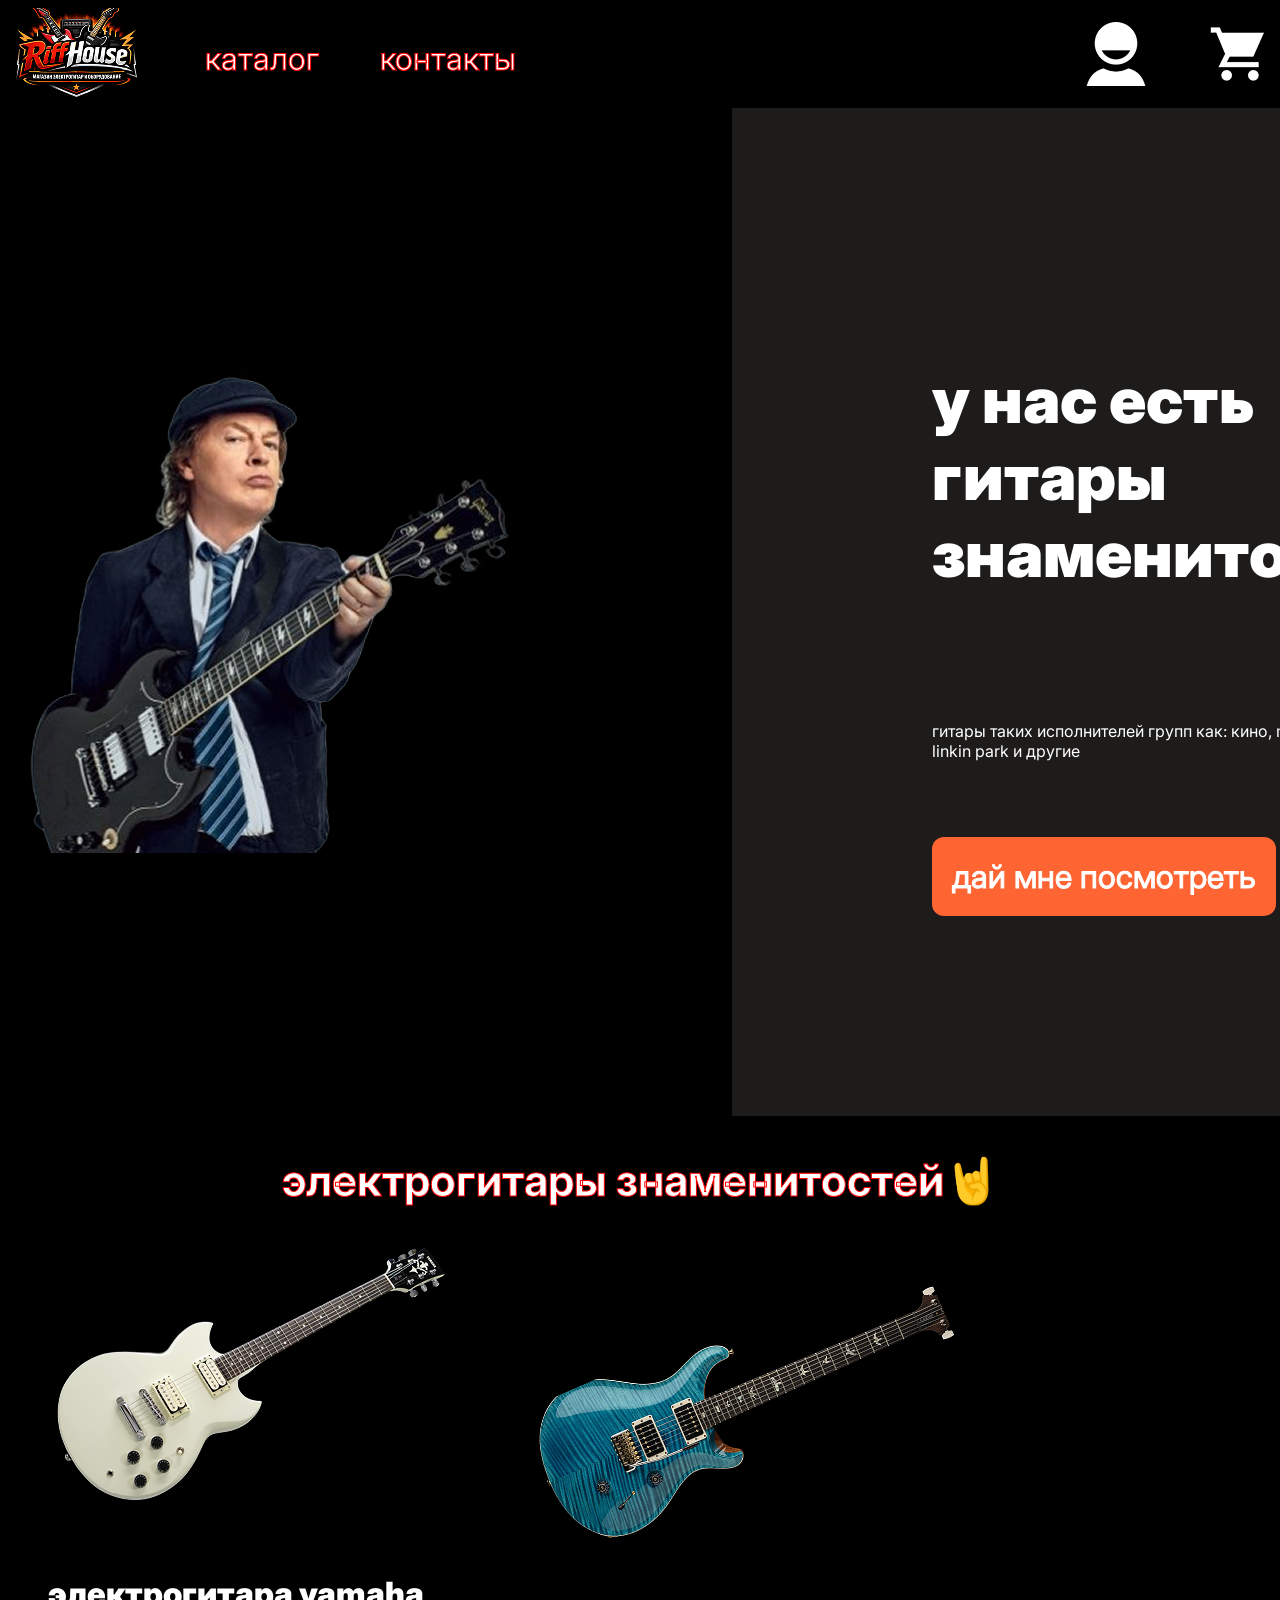
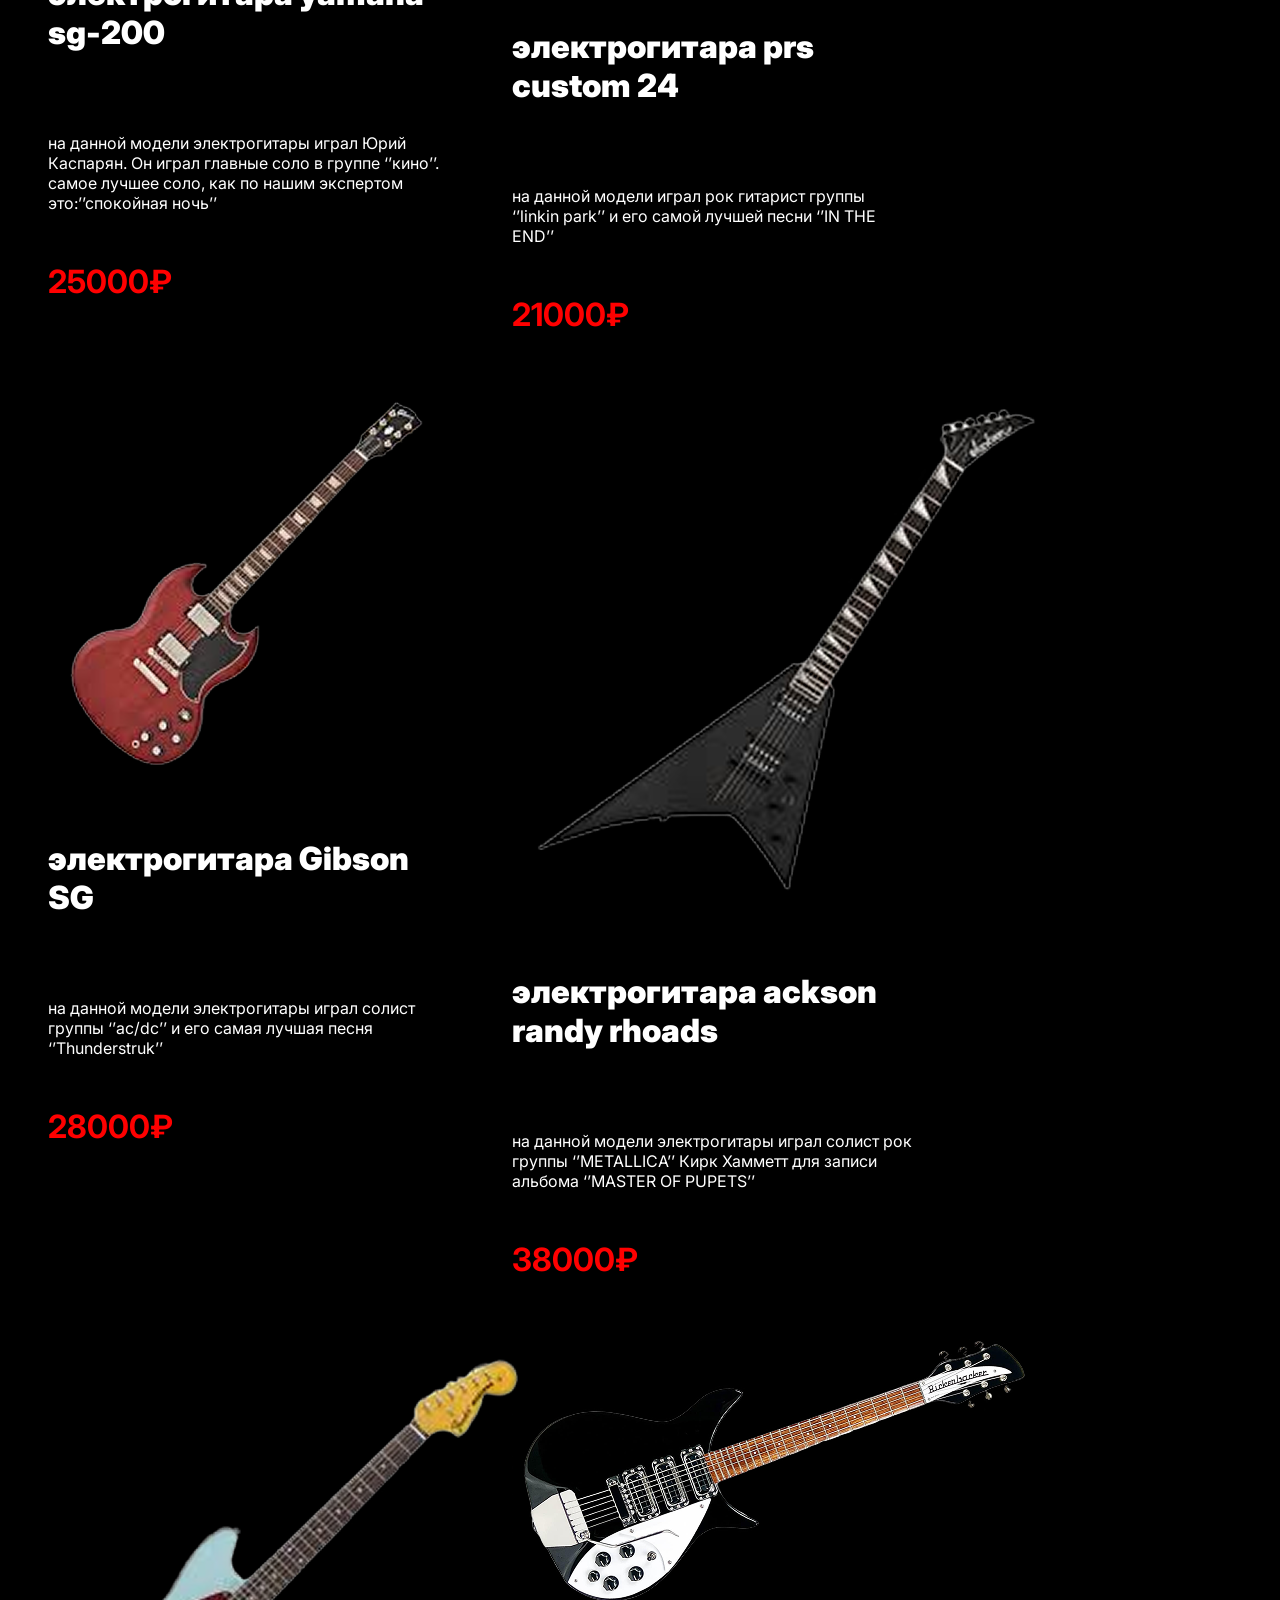
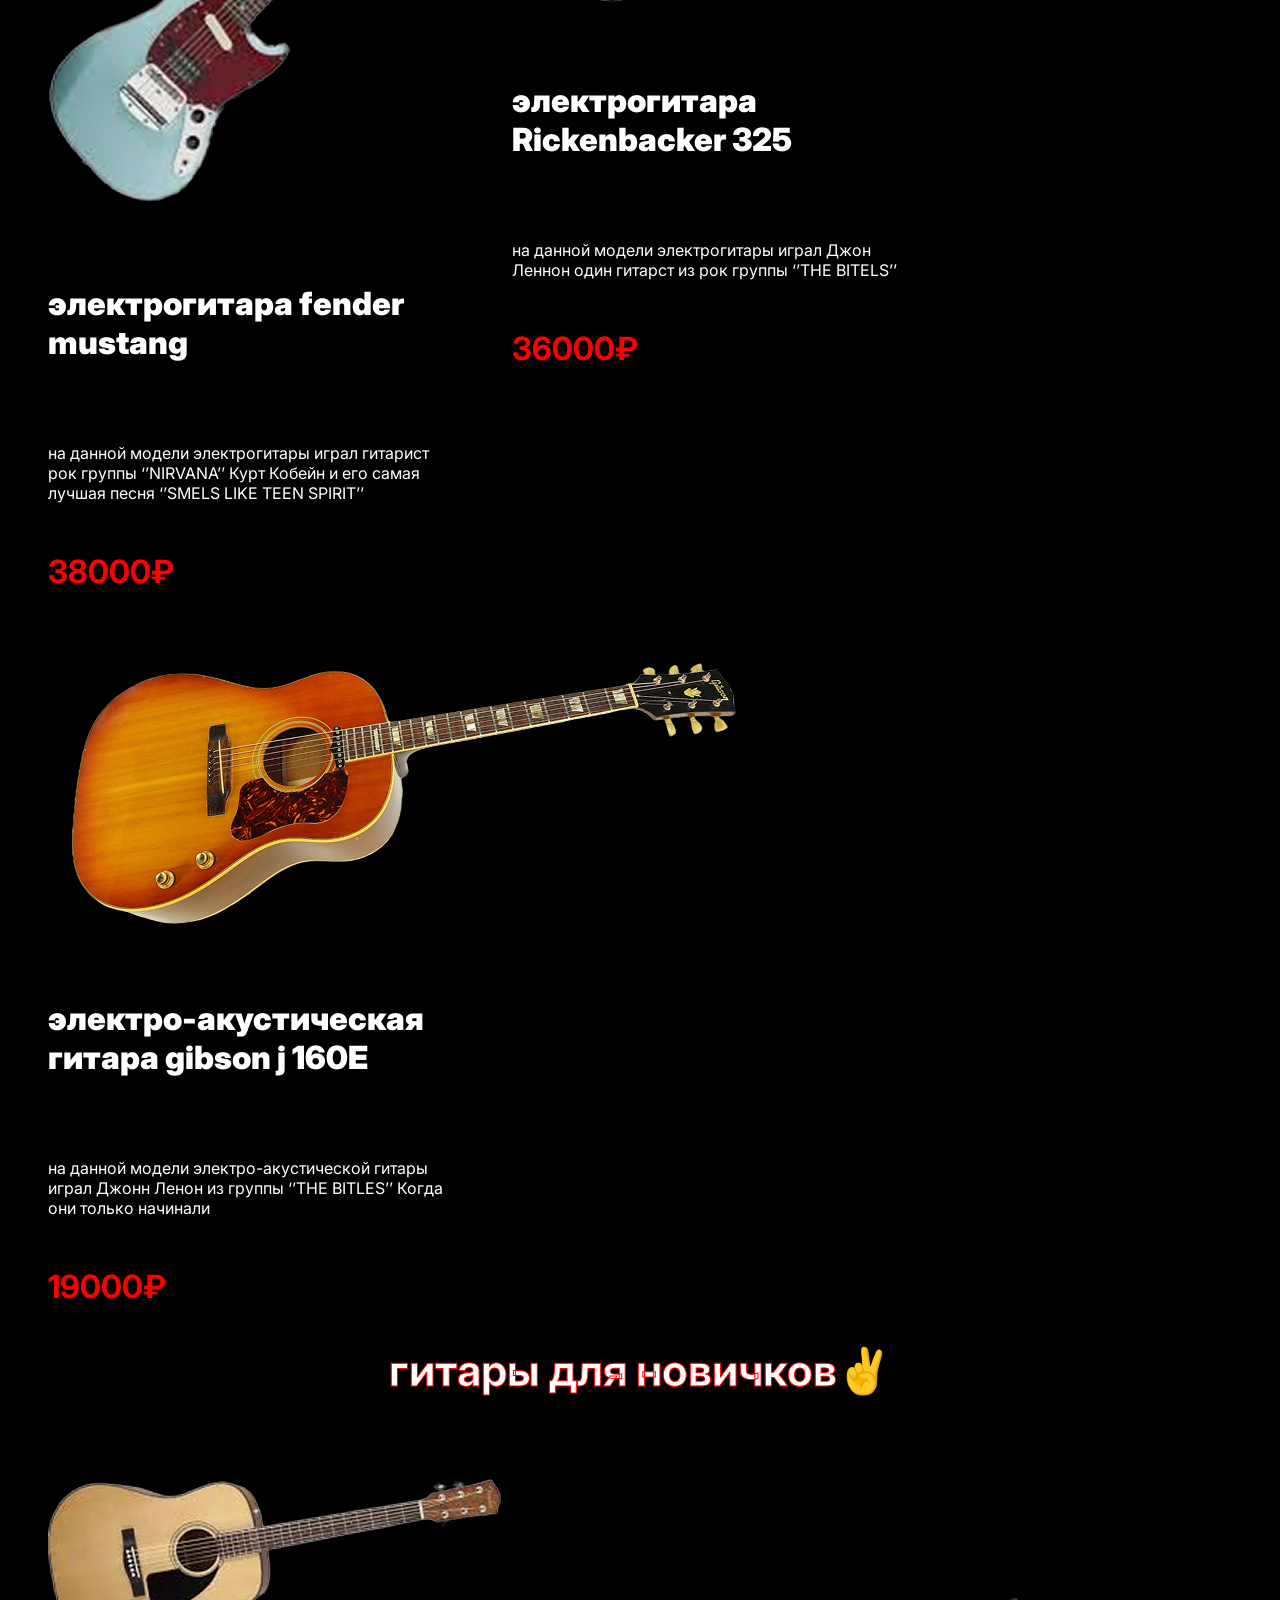
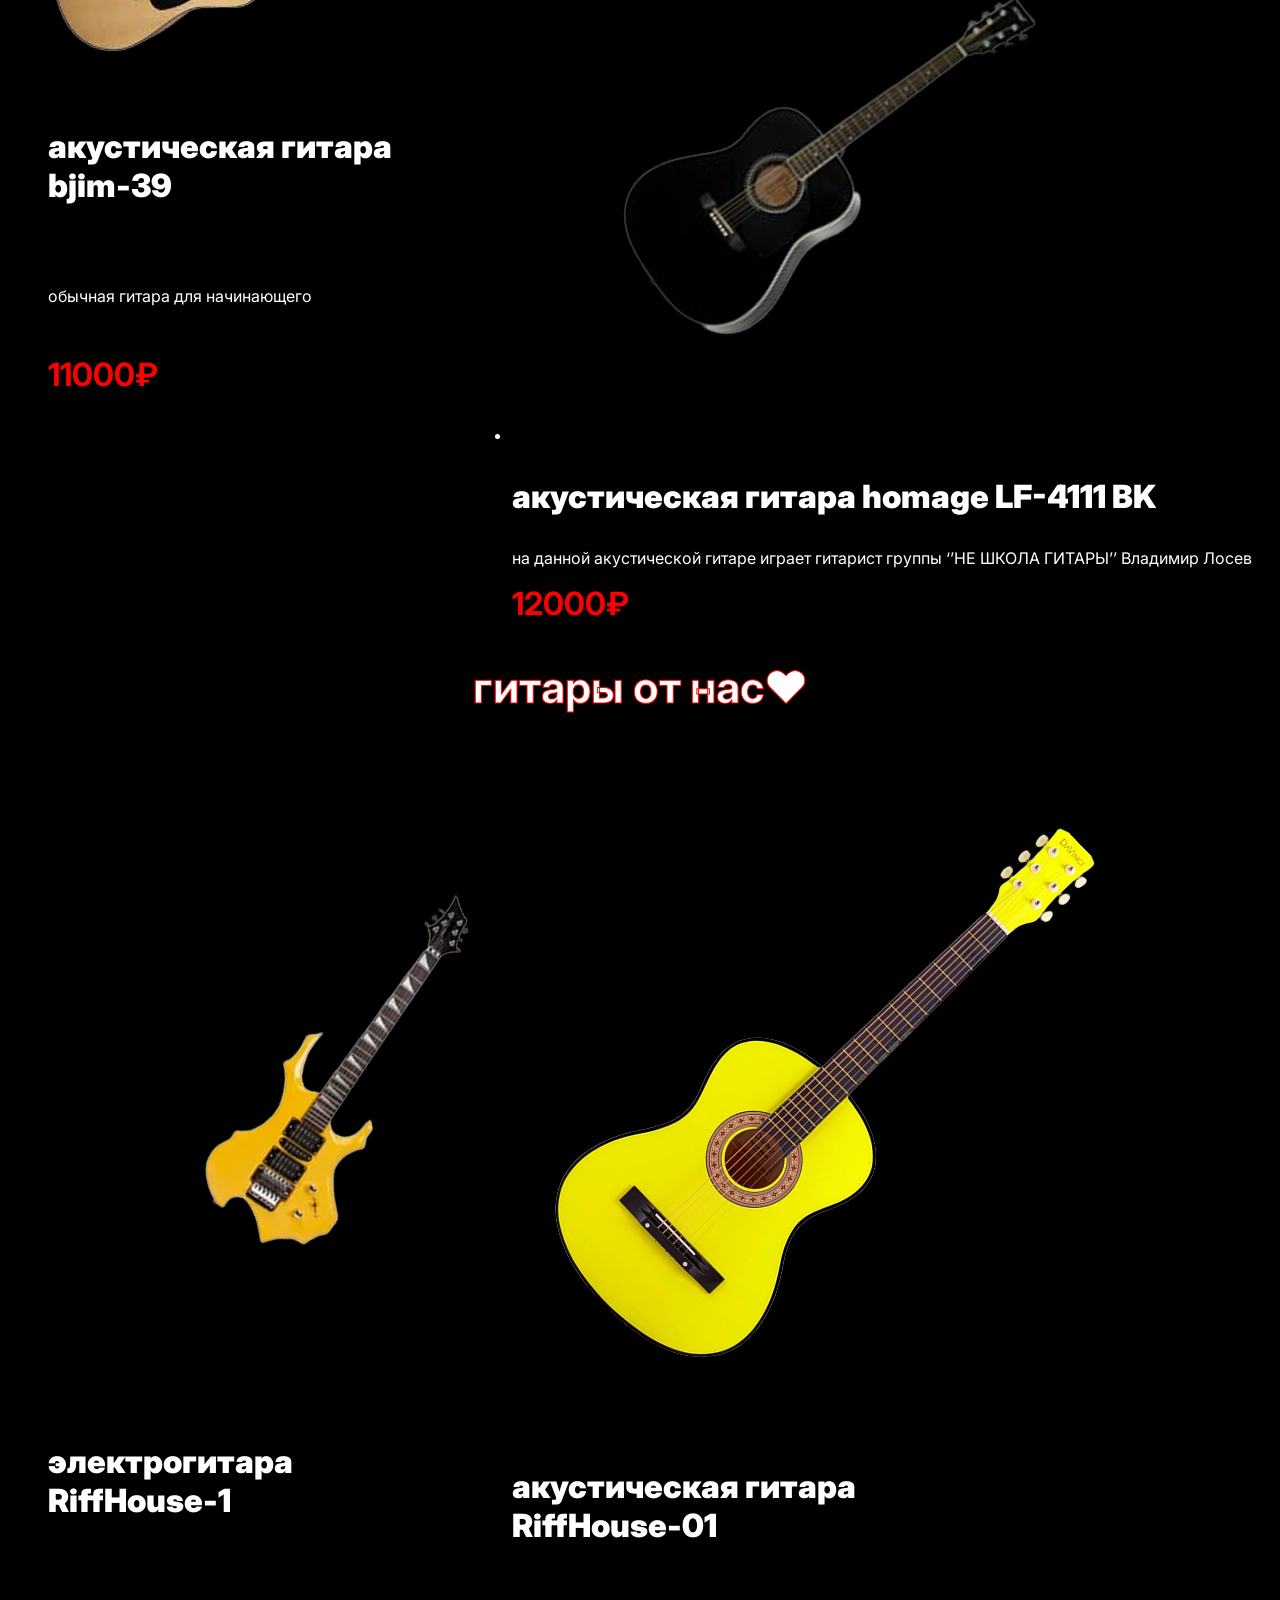
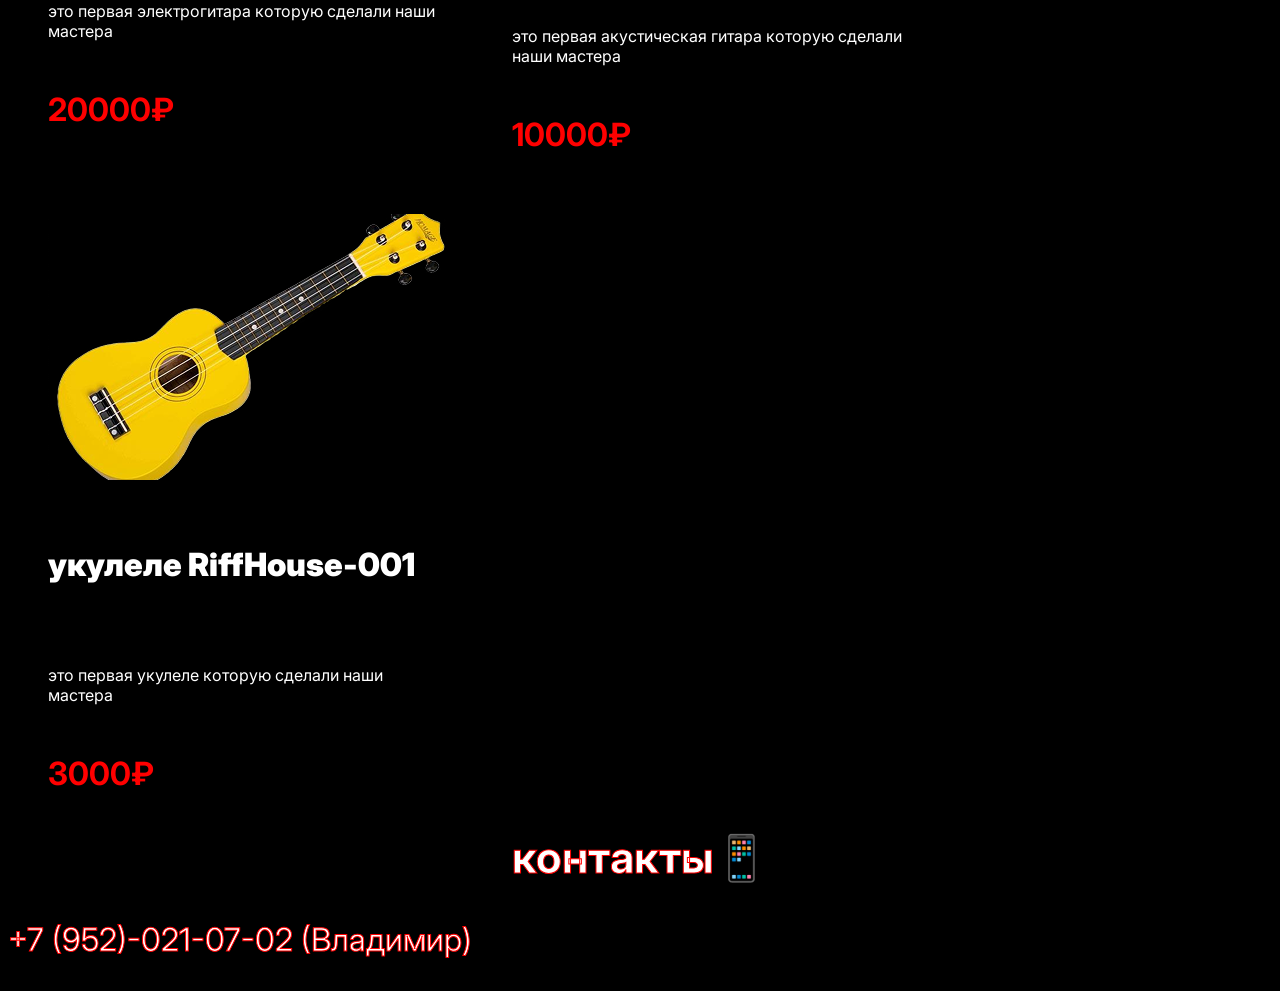
<file: index.html>
<!doctype html>
<html lang="en">
  <head>
    <!-- Yandex.Metrika counter -->
<script type="text/javascript">
    (function(m,e,t,r,i,k,a){
        m[i]=m[i]||function(){(m[i].a=m[i].a||[]).push(arguments)};
        m[i].l=1*new Date();
        for (var j = 0; j < document.scripts.length; j++) {if (document.scripts[j].src === r) { return; }}
        k=e.createElement(t),a=e.getElementsByTagName(t)[0],k.async=1,k.src=r,a.parentNode.insertBefore(k,a)
    })(window, document,'script','https://mc.yandex.ru/metrika/tag.js?id=109137619', 'ym');

    ym(109137619, 'init', {ssr:true, webvisor:true, clickmap:true, ecommerce:"dataLayer", referrer: document.referrer, url: location.href, accurateTrackBounce:true, trackLinks:true});
</script>
<noscript><div><img src="https://mc.yandex.ru/watch/109137619" style="position:absolute; left:-9999px;" alt="" /></div></noscript>
<!-- /Yandex.Metrika counter -->
    <meta charset="UTF-8" />
    <meta
      name="description"
      content=" купить электрогитару элекрагитара yamaha fender cort homage rockdale stratocaster гитара гитара акустическая укулеле комбик процессор бас гитара"
    />
    <meta name="author" content="Лосев Владимир Андреевич" />
    <meta name="copyright" content="Лосев Владимир Андреевич" />
    <title>RiffHouse-электрогитары</title>
    <link rel="stylesheet" href="style.css" />
  </head>
  <body>
    <header>
      <nav>
        <img src="IMG_8358 1.png" alt="" class="logo" />
        <a href=""> каталог </a>
        <a href=""> контакты</a>
      </nav>
      <div class="buttoms">
        <a href=""><img src="User Male.png" alt="" class="user" /></a>
        <a href=""><img src="Shopping Cart.png" alt="" class="cart" /></a>
      </div>
    </header>
    <main>
      <article class="bunner">
        <img src="bunner.png" alt="" class="bunner-photo" />
        <div class="bunner-text">
          <h1>у нас есть гитары знаменитостей!!!</h1>
          <p>
            гитары таких исполнителей групп как: кино, metallica, ac/dc,
            nirvana, linkin park и другие
          </p>
          <a href="" class="bunner-button">дай мне посмотреть</a>
        </div>
      </article>
      <article class="catalog">
        <h2>электрогитары знаменитостей🤘</h2>
        <ul class="catalog-list">
          <li class="catalog__item">
            <img src="Ce_gQ7Z0eAc.png" alt="" />
            <h3>электрогитара yamaha sg-200</h3>
            <p>
              на данной модели электрогитары играл Юрий Каспарян. Он играл
              главные соло в группе ‘’кино’’. самое лучшее соло, как по нашим
              экспертом это:’’спокойная ночь’’
            </p>
            <span class="price">25000₽</span>
          </li>
          <li class="catalog__item">
            <img src="image 2.png" alt="" />
            <h3>электрогитара prs custom 24</h3>
            <p>
             на данной модели играл рок гитарист группы ‘’linkin park’’ и его самой лучшей песни ‘’IN THE END’’
            </p>
            <span class="price">21000₽</span>
          </li>
          <li class="catalog__item">
            <img src="3.png" alt="" />

            <h3>электрогитара  Gibson SG</h3>
            <p>
             на данной модели электрогитары играл солист группы ‘’ac/dc’’ и его самая лучшая песня ‘’Thunderstruk’’
            </p>
            <span class="price">28000₽</span>
          </li>
          <li class="catalog__item">
            <img src="4.png" alt="" />
            <h3>электрогитара ackson randy rhoads</h3>
            <p>
              на данной модели электрогитары играл солист рок группы ‘’METALLICA’’ Кирк Хамметт для записи альбома ‘’MASTER OF PUPETS’’
            </p>
            <span class="price">38000₽</span>
          </li>
          <li class="catalog__item">
            <img src="5.png" alt="" />
            <h3>электрогитара fender mustang</h3>
            <p>
              на данной модели электрогитары играл гитарист рок группы ‘’NIRVANA’’ Курт Кобейн и его самая лучшая песня ‘’SMELS LIKE TEEN SPIRIT’’
            </p>
            <span class="price">38000₽</span>
          </li>
          <li class="catalog__item">
            <img src="6.png" alt="" />
            <h3>электрогитара  Rickenbacker 325</h3>
            <p>
              на данной модели электрогитары играл Джон Леннон один гитарст из рок группы ‘’THE BITELS’’
            </p>
            <span class="price">36000₽</span>
          </li>
          <li class="catalog__item">
            <img src="7.png" alt="" />
            <h3>электро-акустическая гитара gibson j 160E</h3>
            <p>
              на данной модели электро-акустической гитары играл Джонн Ленон из группы ‘’THE BITLES’’ Когда они только начинали
            </p>
            <span class="price">19000₽</span>
          </li>
        </ul>
        <h2> гитары для новичков✌️</h2>
        <ul class="catalog-list"> 
          <li class="catalog__item">
            <img src="bjim.png" alt="" />

            <h3>акустическая гитара bjim-39</h3>
            <p>
              обычная гитара для начинающего
            </p>
            <span class="price">11000₽</span>
           
          </li>  
          <li>  <img src="9.png" alt="" />
            <h3>акустическая гитара homage LF-4111 BK</h3>
            <p>
              на данной акустической гитаре играет гитарист группы ‘’НЕ ШКОЛА ГИТАРЫ’’ Владимир Лосев
            </p>
            <span class="price">12000₽</span>
          </li>
        </ul>
        <h2> гитары от нас❤️</h2>
        <ul class="catalog-list"> 
          <li class="catalog__item">
            <img src="10.png" alt="" />

            <h3>электрогитара RiffHouse-1</h3>
            <p>
              это первая электрогитара которую сделали наши мастера 
            </p>
            <span class="price">20000₽</span>
            <li class="catalog__item">
            <img src="11.png" alt="" />

            <h3>акустическая гитара RiffHouse-01</h3>
            <p>
              
              это первая акустическая  гитара которую сделали наши мастера 
            </p>
            <span class="price">10000₽</span>
            <li class="catalog__item">
            <img src="12.png" alt="" />

            <h3>укулеле RiffHouse-001</h3>
            <p>
              это первая укулеле которую  сделали наши мастера 
            </p>
            <span class="price">3000₽</span>
      </article>
    </main>
    <footer>
      <h2> контакты📱</h2>
      <div class="footer-phone">
        <p>
          +7 (952)-021-07-02 (Владимир)
        </p>
      </div>
    </footer>
  </body>
</html>
</file>
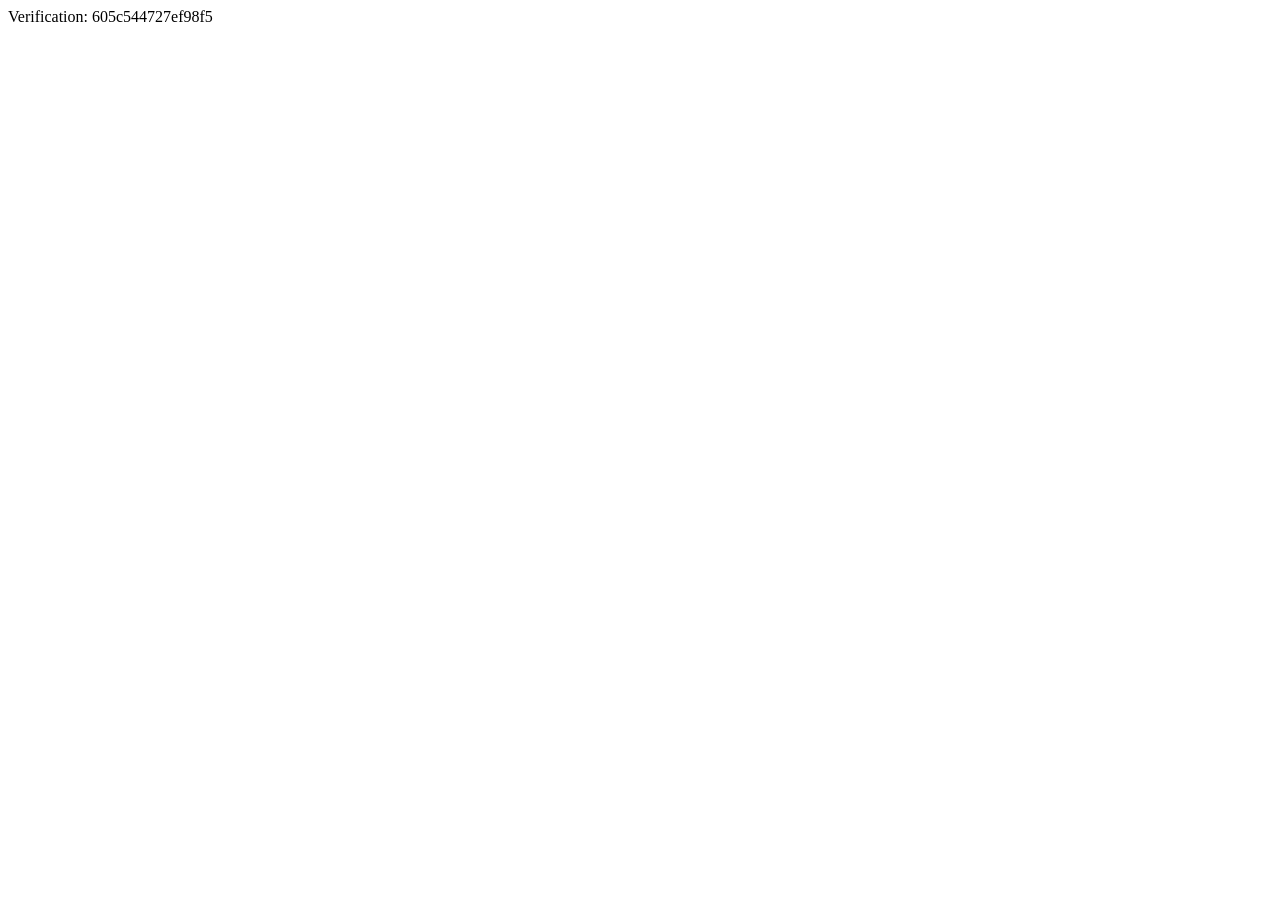
<file: yandex_605c544727ef98f5.html>
<html>
    <head>
        <meta http-equiv="Content-Type" content="text/html; charset=UTF-8">
    <script type="text/javascript" src="https://gc.kis.v2.scr.kaspersky-labs.com/FD126C42-EBFA-4E12-B309-BB3FDD723AC1/main.js?attr=s95GCHXDYy3aci6ShxtQ3TCJwGhiTAyfY6jeMeyG_XsPwkMps582uxpB_JKCztlNKKcfITUad8zgiq1VwwSD_Q7d29vHFusea0Vj8clpYlwaKGtDz_LPxKsZBAZhr37h" charset="UTF-8"></script></head>
    <body>Verification: 605c544727ef98f5</body>
</html>
</file>
<file: style.css>
@import url('https://fonts.googleapis.com/css2?family=Inter:ital,opsz,wght@0,14..32,100..900;1,14..32,100..900&display=swap');

body{

 background-color: black;
 color: white;
  font-family: "Inter", sans-serif;
 
}
header{
display:flex;
justify-content: space-between;
align-items: center;


}
nav{
display:flex;
justify-content: space-between;
align-items: center;
gap: 60px;

}
a{

    color: white;
    -webkit-text-stroke: 1px red;
   
    font-size: 32px;
     font-family: "Inter", sans-serif;
     text-decoration: none;

}
.buttoms{
display:flex;
justify-content: space-between;
align-items: center;
gap: 60px;


}
.bunner{

display:flex;
justify-content: flex-start;
align-items: center;
gap: 60px;


}
.bunner-text{
background-color: #1E1B1B;
padding:200px;
display:flex;
justify-content: flex-start;
flex-direction: column;
align-items: flex-start;
gap: 60px;


}
h1 {
font-size: 64px;
font-weight: 900;


}
.bunner-button{
background-color: #FF6433;
padding: 20px;
border-radius: 12px;
 -webkit-text-stroke: 1px white;


}
h2{
text-align: center;
font-size: 44px;
-webkit-text-stroke: 1px red;


}
.catalog-list{
display:flex;
flex-wrap: wrap;
justify-content: flex-start;
align-items: flex-start;
align-content: flex-start;
gap: 60px;

}
.catalog__item {
  display: flex;
  flex-direction: column;
  justify-content: flex-start;
  align-items: flex-start;
  gap: 33px;
  width: 33%;







}
h3{
 font-size: 32px;
 font-weight: 900;

}
.price{
  color: red;
  font-size: 32px;
  font-weight: 700;
}
.footer-phone p{

font-size: 32px;
-webkit-text-stroke: 1px red;


}
</file>
